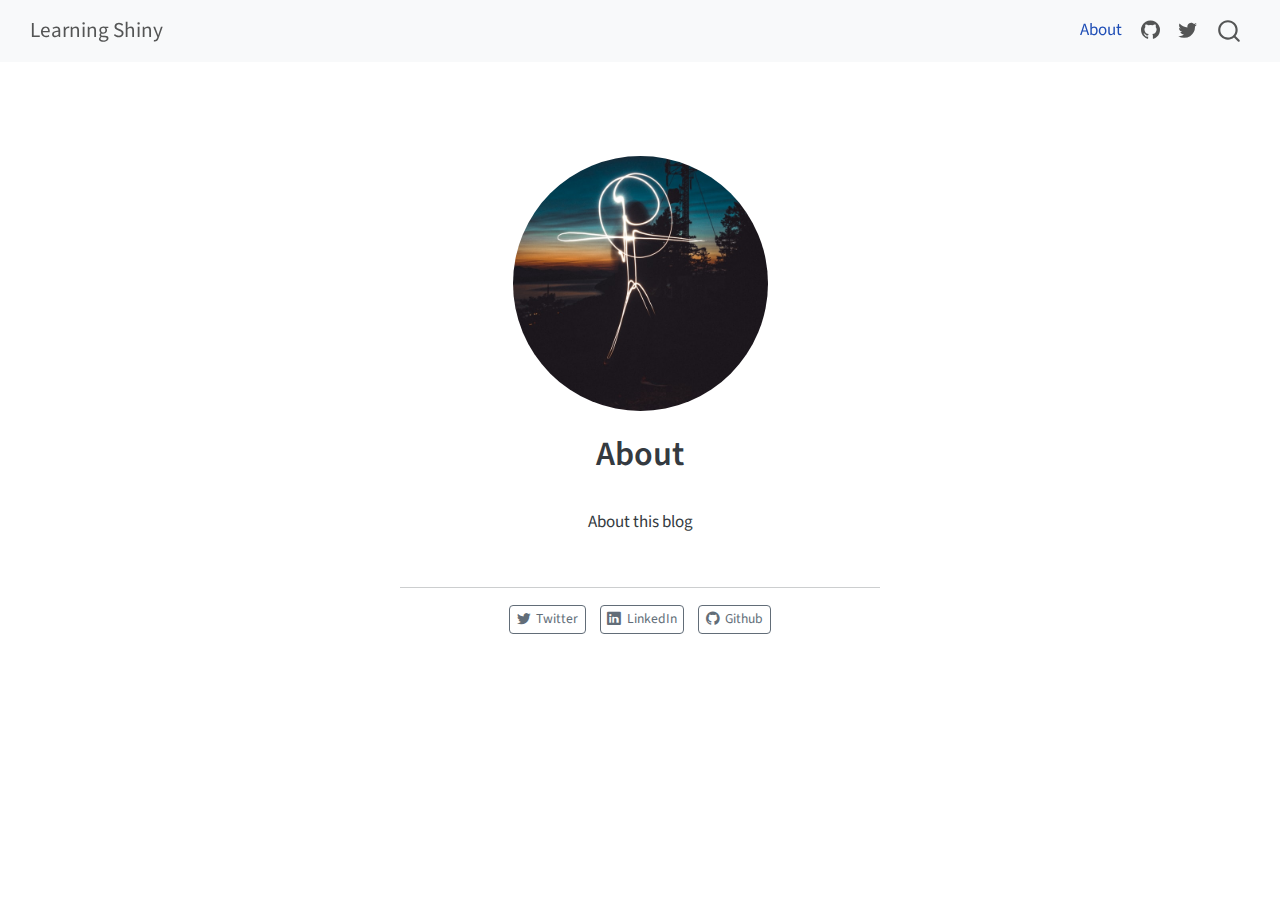
<file: about.html>
<!DOCTYPE html>
<html xmlns="http://www.w3.org/1999/xhtml" lang="en" xml:lang="en"><head>

<meta charset="utf-8">
<meta name="generator" content="quarto-1.5.57">

<meta name="viewport" content="width=device-width, initial-scale=1.0, user-scalable=yes">


<title>About – Learning Shiny</title>
<style>
code{white-space: pre-wrap;}
span.smallcaps{font-variant: small-caps;}
div.columns{display: flex; gap: min(4vw, 1.5em);}
div.column{flex: auto; overflow-x: auto;}
div.hanging-indent{margin-left: 1.5em; text-indent: -1.5em;}
ul.task-list{list-style: none;}
ul.task-list li input[type="checkbox"] {
  width: 0.8em;
  margin: 0 0.8em 0.2em -1em; /* quarto-specific, see https://github.com/quarto-dev/quarto-cli/issues/4556 */ 
  vertical-align: middle;
}
</style>


<script src="site_libs/quarto-nav/quarto-nav.js"></script>
<script src="site_libs/quarto-nav/headroom.min.js"></script>
<script src="site_libs/clipboard/clipboard.min.js"></script>
<script src="site_libs/quarto-search/autocomplete.umd.js"></script>
<script src="site_libs/quarto-search/fuse.min.js"></script>
<script src="site_libs/quarto-search/quarto-search.js"></script>
<meta name="quarto:offset" content="./">
<script src="site_libs/quarto-html/quarto.js"></script>
<script src="site_libs/quarto-html/popper.min.js"></script>
<script src="site_libs/quarto-html/tippy.umd.min.js"></script>
<link href="site_libs/quarto-html/tippy.css" rel="stylesheet">
<link href="site_libs/quarto-html/quarto-syntax-highlighting.css" rel="stylesheet" id="quarto-text-highlighting-styles">
<script src="site_libs/bootstrap/bootstrap.min.js"></script>
<link href="site_libs/bootstrap/bootstrap-icons.css" rel="stylesheet">
<link href="site_libs/bootstrap/bootstrap.min.css" rel="stylesheet" id="quarto-bootstrap" data-mode="light">
<link href="site_libs/quarto-contrib/line-highlight-1.0.0/line-highlight.css" rel="stylesheet">
<script id="quarto-search-options" type="application/json">{
  "location": "navbar",
  "copy-button": false,
  "collapse-after": 3,
  "panel-placement": "end",
  "type": "overlay",
  "limit": 50,
  "keyboard-shortcut": [
    "f",
    "/",
    "s"
  ],
  "show-item-context": false,
  "language": {
    "search-no-results-text": "No results",
    "search-matching-documents-text": "matching documents",
    "search-copy-link-title": "Copy link to search",
    "search-hide-matches-text": "Hide additional matches",
    "search-more-match-text": "more match in this document",
    "search-more-matches-text": "more matches in this document",
    "search-clear-button-title": "Clear",
    "search-text-placeholder": "",
    "search-detached-cancel-button-title": "Cancel",
    "search-submit-button-title": "Submit",
    "search-label": "Search"
  }
}</script>


<link rel="stylesheet" href="styles.css">
</head>

<body class="nav-fixed fullcontent">

<div id="quarto-search-results"></div>
  <header id="quarto-header" class="headroom fixed-top">
    <nav class="navbar navbar-expand-lg " data-bs-theme="dark">
      <div class="navbar-container container-fluid">
      <div class="navbar-brand-container mx-auto">
    <a class="navbar-brand" href="./index.html">
    <span class="navbar-title">Learning Shiny</span>
    </a>
  </div>
            <div id="quarto-search" class="" title="Search"></div>
          <button class="navbar-toggler" type="button" data-bs-toggle="collapse" data-bs-target="#navbarCollapse" aria-controls="navbarCollapse" role="menu" aria-expanded="false" aria-label="Toggle navigation" onclick="if (window.quartoToggleHeadroom) { window.quartoToggleHeadroom(); }">
  <span class="navbar-toggler-icon"></span>
</button>
          <div class="collapse navbar-collapse" id="navbarCollapse">
            <ul class="navbar-nav navbar-nav-scroll ms-auto">
  <li class="nav-item">
    <a class="nav-link active" href="./about.html" aria-current="page"> 
<span class="menu-text">About</span></a>
  </li>  
  <li class="nav-item compact">
    <a class="nav-link" href="https://github.com/"> <i class="bi bi-github" role="img">
</i> 
<span class="menu-text"></span></a>
  </li>  
  <li class="nav-item compact">
    <a class="nav-link" href="https://twitter.com"> <i class="bi bi-twitter" role="img">
</i> 
<span class="menu-text"></span></a>
  </li>  
</ul>
          </div> <!-- /navcollapse -->
            <div class="quarto-navbar-tools">
</div>
      </div> <!-- /container-fluid -->
    </nav>
</header>
<!-- content -->
<div id="quarto-content" class="quarto-container page-columns page-rows-contents page-layout-article page-navbar">
<!-- sidebar -->
<!-- margin-sidebar -->
    
<!-- main -->
<div class="quarto-about-jolla">
  <img src="profile.jpg" class="about-image
  round " style="height: 15em; width: 15em;">
 <header id="title-block-header" class="quarto-title-block default">
<div class="quarto-title">
<h1 class="title">About</h1>
</div>
<div class="quarto-title-meta">
  </div>
</header><main class="content" id="quarto-document-content">
<p>About this blog</p>


</main> 
  <hr class="about-sep">
   <div class="about-links">
  <a href="https://twitter.com" class="about-link" rel="" target="">
    <i class="bi bi-twitter"></i>
     <span class="about-link-text">Twitter</span>
  </a>
  <a href="https://linkedin.com" class="about-link" rel="" target="">
    <i class="bi bi-linkedin"></i>
     <span class="about-link-text">LinkedIn</span>
  </a>
  <a href="https://github.com" class="about-link" rel="" target="">
    <i class="bi bi-github"></i>
     <span class="about-link-text">Github</span>
  </a>
</div>
</div>
 <!-- /main -->
<script id="quarto-html-after-body" type="application/javascript">
window.document.addEventListener("DOMContentLoaded", function (event) {
  const toggleBodyColorMode = (bsSheetEl) => {
    const mode = bsSheetEl.getAttribute("data-mode");
    const bodyEl = window.document.querySelector("body");
    if (mode === "dark") {
      bodyEl.classList.add("quarto-dark");
      bodyEl.classList.remove("quarto-light");
    } else {
      bodyEl.classList.add("quarto-light");
      bodyEl.classList.remove("quarto-dark");
    }
  }
  const toggleBodyColorPrimary = () => {
    const bsSheetEl = window.document.querySelector("link#quarto-bootstrap");
    if (bsSheetEl) {
      toggleBodyColorMode(bsSheetEl);
    }
  }
  toggleBodyColorPrimary();  
  const isCodeAnnotation = (el) => {
    for (const clz of el.classList) {
      if (clz.startsWith('code-annotation-')) {                     
        return true;
      }
    }
    return false;
  }
  const onCopySuccess = function(e) {
    // button target
    const button = e.trigger;
    // don't keep focus
    button.blur();
    // flash "checked"
    button.classList.add('code-copy-button-checked');
    var currentTitle = button.getAttribute("title");
    button.setAttribute("title", "Copied!");
    let tooltip;
    if (window.bootstrap) {
      button.setAttribute("data-bs-toggle", "tooltip");
      button.setAttribute("data-bs-placement", "left");
      button.setAttribute("data-bs-title", "Copied!");
      tooltip = new bootstrap.Tooltip(button, 
        { trigger: "manual", 
          customClass: "code-copy-button-tooltip",
          offset: [0, -8]});
      tooltip.show();    
    }
    setTimeout(function() {
      if (tooltip) {
        tooltip.hide();
        button.removeAttribute("data-bs-title");
        button.removeAttribute("data-bs-toggle");
        button.removeAttribute("data-bs-placement");
      }
      button.setAttribute("title", currentTitle);
      button.classList.remove('code-copy-button-checked');
    }, 1000);
    // clear code selection
    e.clearSelection();
  }
  const getTextToCopy = function(trigger) {
      const codeEl = trigger.previousElementSibling.cloneNode(true);
      for (const childEl of codeEl.children) {
        if (isCodeAnnotation(childEl)) {
          childEl.remove();
        }
      }
      return codeEl.innerText;
  }
  const clipboard = new window.ClipboardJS('.code-copy-button:not([data-in-quarto-modal])', {
    text: getTextToCopy
  });
  clipboard.on('success', onCopySuccess);
  if (window.document.getElementById('quarto-embedded-source-code-modal')) {
    // For code content inside modals, clipBoardJS needs to be initialized with a container option
    // TODO: Check when it could be a function (https://github.com/zenorocha/clipboard.js/issues/860)
    const clipboardModal = new window.ClipboardJS('.code-copy-button[data-in-quarto-modal]', {
      text: getTextToCopy,
      container: window.document.getElementById('quarto-embedded-source-code-modal')
    });
    clipboardModal.on('success', onCopySuccess);
  }
    var localhostRegex = new RegExp(/^(?:http|https):\/\/localhost\:?[0-9]*\//);
    var mailtoRegex = new RegExp(/^mailto:/);
      var filterRegex = new RegExp("https:\/\/chendaniely\.github\.io\/dan-joe-shiny\/");
    var isInternal = (href) => {
        return filterRegex.test(href) || localhostRegex.test(href) || mailtoRegex.test(href);
    }
    // Inspect non-navigation links and adorn them if external
 	var links = window.document.querySelectorAll('a[href]:not(.nav-link):not(.navbar-brand):not(.toc-action):not(.sidebar-link):not(.sidebar-item-toggle):not(.pagination-link):not(.no-external):not([aria-hidden]):not(.dropdown-item):not(.quarto-navigation-tool):not(.about-link)');
    for (var i=0; i<links.length; i++) {
      const link = links[i];
      if (!isInternal(link.href)) {
        // undo the damage that might have been done by quarto-nav.js in the case of
        // links that we want to consider external
        if (link.dataset.originalHref !== undefined) {
          link.href = link.dataset.originalHref;
        }
      }
    }
  function tippyHover(el, contentFn, onTriggerFn, onUntriggerFn) {
    const config = {
      allowHTML: true,
      maxWidth: 500,
      delay: 100,
      arrow: false,
      appendTo: function(el) {
          return el.parentElement;
      },
      interactive: true,
      interactiveBorder: 10,
      theme: 'quarto',
      placement: 'bottom-start',
    };
    if (contentFn) {
      config.content = contentFn;
    }
    if (onTriggerFn) {
      config.onTrigger = onTriggerFn;
    }
    if (onUntriggerFn) {
      config.onUntrigger = onUntriggerFn;
    }
    window.tippy(el, config); 
  }
  const noterefs = window.document.querySelectorAll('a[role="doc-noteref"]');
  for (var i=0; i<noterefs.length; i++) {
    const ref = noterefs[i];
    tippyHover(ref, function() {
      // use id or data attribute instead here
      let href = ref.getAttribute('data-footnote-href') || ref.getAttribute('href');
      try { href = new URL(href).hash; } catch {}
      const id = href.replace(/^#\/?/, "");
      const note = window.document.getElementById(id);
      if (note) {
        return note.innerHTML;
      } else {
        return "";
      }
    });
  }
  const xrefs = window.document.querySelectorAll('a.quarto-xref');
  const processXRef = (id, note) => {
    // Strip column container classes
    const stripColumnClz = (el) => {
      el.classList.remove("page-full", "page-columns");
      if (el.children) {
        for (const child of el.children) {
          stripColumnClz(child);
        }
      }
    }
    stripColumnClz(note)
    if (id === null || id.startsWith('sec-')) {
      // Special case sections, only their first couple elements
      const container = document.createElement("div");
      if (note.children && note.children.length > 2) {
        container.appendChild(note.children[0].cloneNode(true));
        for (let i = 1; i < note.children.length; i++) {
          const child = note.children[i];
          if (child.tagName === "P" && child.innerText === "") {
            continue;
          } else {
            container.appendChild(child.cloneNode(true));
            break;
          }
        }
        if (window.Quarto?.typesetMath) {
          window.Quarto.typesetMath(container);
        }
        return container.innerHTML
      } else {
        if (window.Quarto?.typesetMath) {
          window.Quarto.typesetMath(note);
        }
        return note.innerHTML;
      }
    } else {
      // Remove any anchor links if they are present
      const anchorLink = note.querySelector('a.anchorjs-link');
      if (anchorLink) {
        anchorLink.remove();
      }
      if (window.Quarto?.typesetMath) {
        window.Quarto.typesetMath(note);
      }
      // TODO in 1.5, we should make sure this works without a callout special case
      if (note.classList.contains("callout")) {
        return note.outerHTML;
      } else {
        return note.innerHTML;
      }
    }
  }
  for (var i=0; i<xrefs.length; i++) {
    const xref = xrefs[i];
    tippyHover(xref, undefined, function(instance) {
      instance.disable();
      let url = xref.getAttribute('href');
      let hash = undefined; 
      if (url.startsWith('#')) {
        hash = url;
      } else {
        try { hash = new URL(url).hash; } catch {}
      }
      if (hash) {
        const id = hash.replace(/^#\/?/, "");
        const note = window.document.getElementById(id);
        if (note !== null) {
          try {
            const html = processXRef(id, note.cloneNode(true));
            instance.setContent(html);
          } finally {
            instance.enable();
            instance.show();
          }
        } else {
          // See if we can fetch this
          fetch(url.split('#')[0])
          .then(res => res.text())
          .then(html => {
            const parser = new DOMParser();
            const htmlDoc = parser.parseFromString(html, "text/html");
            const note = htmlDoc.getElementById(id);
            if (note !== null) {
              const html = processXRef(id, note);
              instance.setContent(html);
            } 
          }).finally(() => {
            instance.enable();
            instance.show();
          });
        }
      } else {
        // See if we can fetch a full url (with no hash to target)
        // This is a special case and we should probably do some content thinning / targeting
        fetch(url)
        .then(res => res.text())
        .then(html => {
          const parser = new DOMParser();
          const htmlDoc = parser.parseFromString(html, "text/html");
          const note = htmlDoc.querySelector('main.content');
          if (note !== null) {
            // This should only happen for chapter cross references
            // (since there is no id in the URL)
            // remove the first header
            if (note.children.length > 0 && note.children[0].tagName === "HEADER") {
              note.children[0].remove();
            }
            const html = processXRef(null, note);
            instance.setContent(html);
          } 
        }).finally(() => {
          instance.enable();
          instance.show();
        });
      }
    }, function(instance) {
    });
  }
      let selectedAnnoteEl;
      const selectorForAnnotation = ( cell, annotation) => {
        let cellAttr = 'data-code-cell="' + cell + '"';
        let lineAttr = 'data-code-annotation="' +  annotation + '"';
        const selector = 'span[' + cellAttr + '][' + lineAttr + ']';
        return selector;
      }
      const selectCodeLines = (annoteEl) => {
        const doc = window.document;
        const targetCell = annoteEl.getAttribute("data-target-cell");
        const targetAnnotation = annoteEl.getAttribute("data-target-annotation");
        const annoteSpan = window.document.querySelector(selectorForAnnotation(targetCell, targetAnnotation));
        const lines = annoteSpan.getAttribute("data-code-lines").split(",");
        const lineIds = lines.map((line) => {
          return targetCell + "-" + line;
        })
        let top = null;
        let height = null;
        let parent = null;
        if (lineIds.length > 0) {
            //compute the position of the single el (top and bottom and make a div)
            const el = window.document.getElementById(lineIds[0]);
            top = el.offsetTop;
            height = el.offsetHeight;
            parent = el.parentElement.parentElement;
          if (lineIds.length > 1) {
            const lastEl = window.document.getElementById(lineIds[lineIds.length - 1]);
            const bottom = lastEl.offsetTop + lastEl.offsetHeight;
            height = bottom - top;
          }
          if (top !== null && height !== null && parent !== null) {
            // cook up a div (if necessary) and position it 
            let div = window.document.getElementById("code-annotation-line-highlight");
            if (div === null) {
              div = window.document.createElement("div");
              div.setAttribute("id", "code-annotation-line-highlight");
              div.style.position = 'absolute';
              parent.appendChild(div);
            }
            div.style.top = top - 2 + "px";
            div.style.height = height + 4 + "px";
            div.style.left = 0;
            let gutterDiv = window.document.getElementById("code-annotation-line-highlight-gutter");
            if (gutterDiv === null) {
              gutterDiv = window.document.createElement("div");
              gutterDiv.setAttribute("id", "code-annotation-line-highlight-gutter");
              gutterDiv.style.position = 'absolute';
              const codeCell = window.document.getElementById(targetCell);
              const gutter = codeCell.querySelector('.code-annotation-gutter');
              gutter.appendChild(gutterDiv);
            }
            gutterDiv.style.top = top - 2 + "px";
            gutterDiv.style.height = height + 4 + "px";
          }
          selectedAnnoteEl = annoteEl;
        }
      };
      const unselectCodeLines = () => {
        const elementsIds = ["code-annotation-line-highlight", "code-annotation-line-highlight-gutter"];
        elementsIds.forEach((elId) => {
          const div = window.document.getElementById(elId);
          if (div) {
            div.remove();
          }
        });
        selectedAnnoteEl = undefined;
      };
        // Handle positioning of the toggle
    window.addEventListener(
      "resize",
      throttle(() => {
        elRect = undefined;
        if (selectedAnnoteEl) {
          selectCodeLines(selectedAnnoteEl);
        }
      }, 10)
    );
    function throttle(fn, ms) {
    let throttle = false;
    let timer;
      return (...args) => {
        if(!throttle) { // first call gets through
            fn.apply(this, args);
            throttle = true;
        } else { // all the others get throttled
            if(timer) clearTimeout(timer); // cancel #2
            timer = setTimeout(() => {
              fn.apply(this, args);
              timer = throttle = false;
            }, ms);
        }
      };
    }
      // Attach click handler to the DT
      const annoteDls = window.document.querySelectorAll('dt[data-target-cell]');
      for (const annoteDlNode of annoteDls) {
        annoteDlNode.addEventListener('click', (event) => {
          const clickedEl = event.target;
          if (clickedEl !== selectedAnnoteEl) {
            unselectCodeLines();
            const activeEl = window.document.querySelector('dt[data-target-cell].code-annotation-active');
            if (activeEl) {
              activeEl.classList.remove('code-annotation-active');
            }
            selectCodeLines(clickedEl);
            clickedEl.classList.add('code-annotation-active');
          } else {
            // Unselect the line
            unselectCodeLines();
            clickedEl.classList.remove('code-annotation-active');
          }
        });
      }
  const findCites = (el) => {
    const parentEl = el.parentElement;
    if (parentEl) {
      const cites = parentEl.dataset.cites;
      if (cites) {
        return {
          el,
          cites: cites.split(' ')
        };
      } else {
        return findCites(el.parentElement)
      }
    } else {
      return undefined;
    }
  };
  var bibliorefs = window.document.querySelectorAll('a[role="doc-biblioref"]');
  for (var i=0; i<bibliorefs.length; i++) {
    const ref = bibliorefs[i];
    const citeInfo = findCites(ref);
    if (citeInfo) {
      tippyHover(citeInfo.el, function() {
        var popup = window.document.createElement('div');
        citeInfo.cites.forEach(function(cite) {
          var citeDiv = window.document.createElement('div');
          citeDiv.classList.add('hanging-indent');
          citeDiv.classList.add('csl-entry');
          var biblioDiv = window.document.getElementById('ref-' + cite);
          if (biblioDiv) {
            citeDiv.innerHTML = biblioDiv.innerHTML;
          }
          popup.appendChild(citeDiv);
        });
        return popup.innerHTML;
      });
    }
  }
});
</script>
</div> <!-- /content -->




<script src="site_libs/quarto-contrib/line-highlight-1.0.0/line-highlight.js" defer="true"></script>
</body></html>
</file>
<file: site_libs/quarto-html/tippy.css>
.tippy-box[data-animation=fade][data-state=hidden]{opacity:0}[data-tippy-root]{max-width:calc(100vw - 10px)}.tippy-box{position:relative;background-color:#333;color:#fff;border-radius:4px;font-size:14px;line-height:1.4;white-space:normal;outline:0;transition-property:transform,visibility,opacity}.tippy-box[data-placement^=top]>.tippy-arrow{bottom:0}.tippy-box[data-placement^=top]>.tippy-arrow:before{bottom:-7px;left:0;border-width:8px 8px 0;border-top-color:initial;transform-origin:center top}.tippy-box[data-placement^=bottom]>.tippy-arrow{top:0}.tippy-box[data-placement^=bottom]>.tippy-arrow:before{top:-7px;left:0;border-width:0 8px 8px;border-bottom-color:initial;transform-origin:center bottom}.tippy-box[data-placement^=left]>.tippy-arrow{right:0}.tippy-box[data-placement^=left]>.tippy-arrow:before{border-width:8px 0 8px 8px;border-left-color:initial;right:-7px;transform-origin:center left}.tippy-box[data-placement^=right]>.tippy-arrow{left:0}.tippy-box[data-placement^=right]>.tippy-arrow:before{left:-7px;border-width:8px 8px 8px 0;border-right-color:initial;transform-origin:center right}.tippy-box[data-inertia][data-state=visible]{transition-timing-function:cubic-bezier(.54,1.5,.38,1.11)}.tippy-arrow{width:16px;height:16px;color:#333}.tippy-arrow:before{content:"";position:absolute;border-color:transparent;border-style:solid}.tippy-content{position:relative;padding:5px 9px;z-index:1}
</file>
<file: site_libs/quarto-html/quarto-syntax-highlighting.css>
/* quarto syntax highlight colors */
:root {
  --quarto-hl-ot-color: #003B4F;
  --quarto-hl-at-color: #657422;
  --quarto-hl-ss-color: #20794D;
  --quarto-hl-an-color: #5E5E5E;
  --quarto-hl-fu-color: #4758AB;
  --quarto-hl-st-color: #20794D;
  --quarto-hl-cf-color: #003B4F;
  --quarto-hl-op-color: #5E5E5E;
  --quarto-hl-er-color: #AD0000;
  --quarto-hl-bn-color: #AD0000;
  --quarto-hl-al-color: #AD0000;
  --quarto-hl-va-color: #111111;
  --quarto-hl-bu-color: inherit;
  --quarto-hl-ex-color: inherit;
  --quarto-hl-pp-color: #AD0000;
  --quarto-hl-in-color: #5E5E5E;
  --quarto-hl-vs-color: #20794D;
  --quarto-hl-wa-color: #5E5E5E;
  --quarto-hl-do-color: #5E5E5E;
  --quarto-hl-im-color: #00769E;
  --quarto-hl-ch-color: #20794D;
  --quarto-hl-dt-color: #AD0000;
  --quarto-hl-fl-color: #AD0000;
  --quarto-hl-co-color: #5E5E5E;
  --quarto-hl-cv-color: #5E5E5E;
  --quarto-hl-cn-color: #8f5902;
  --quarto-hl-sc-color: #5E5E5E;
  --quarto-hl-dv-color: #AD0000;
  --quarto-hl-kw-color: #003B4F;
}

/* other quarto variables */
:root {
  --quarto-font-monospace: SFMono-Regular, Menlo, Monaco, Consolas, "Liberation Mono", "Courier New", monospace;
}

pre > code.sourceCode > span {
  color: #003B4F;
}

code span {
  color: #003B4F;
}

code.sourceCode > span {
  color: #003B4F;
}

div.sourceCode,
div.sourceCode pre.sourceCode {
  color: #003B4F;
}

code span.ot {
  color: #003B4F;
  font-style: inherit;
}

code span.at {
  color: #657422;
  font-style: inherit;
}

code span.ss {
  color: #20794D;
  font-style: inherit;
}

code span.an {
  color: #5E5E5E;
  font-style: inherit;
}

code span.fu {
  color: #4758AB;
  font-style: inherit;
}

code span.st {
  color: #20794D;
  font-style: inherit;
}

code span.cf {
  color: #003B4F;
  font-weight: bold;
  font-style: inherit;
}

code span.op {
  color: #5E5E5E;
  font-style: inherit;
}

code span.er {
  color: #AD0000;
  font-style: inherit;
}

code span.bn {
  color: #AD0000;
  font-style: inherit;
}

code span.al {
  color: #AD0000;
  font-style: inherit;
}

code span.va {
  color: #111111;
  font-style: inherit;
}

code span.bu {
  font-style: inherit;
}

code span.ex {
  font-style: inherit;
}

code span.pp {
  color: #AD0000;
  font-style: inherit;
}

code span.in {
  color: #5E5E5E;
  font-style: inherit;
}

code span.vs {
  color: #20794D;
  font-style: inherit;
}

code span.wa {
  color: #5E5E5E;
  font-style: italic;
}

code span.do {
  color: #5E5E5E;
  font-style: italic;
}

code span.im {
  color: #00769E;
  font-style: inherit;
}

code span.ch {
  color: #20794D;
  font-style: inherit;
}

code span.dt {
  color: #AD0000;
  font-style: inherit;
}

code span.fl {
  color: #AD0000;
  font-style: inherit;
}

code span.co {
  color: #5E5E5E;
  font-style: inherit;
}

code span.cv {
  color: #5E5E5E;
  font-style: italic;
}

code span.cn {
  color: #8f5902;
  font-style: inherit;
}

code span.sc {
  color: #5E5E5E;
  font-style: inherit;
}

code span.dv {
  color: #AD0000;
  font-style: inherit;
}

code span.kw {
  color: #003B4F;
  font-weight: bold;
  font-style: inherit;
}

.prevent-inlining {
  content: "</";
}

/*# sourceMappingURL=debc5d5d77c3f9108843748ff7464032.css.map */
</file>
<file: site_libs/quarto-contrib/line-highlight-1.0.0/line-highlight.css>
/*
modified and reduced from
https://github.com/quarto-dev/quarto-cli/tree/main/src/resources/formats/revealjs/plugins/line-highlight
*/

/* for source-line-numbers */
body:not(.modal-open) div.sourceCode pre code.has-line-highlights > span:not(.highlight-line) {
  opacity: 0.4;
}

/* for output-line-numbers */
body:not(.modal-open) div.sourceCode pre.highlight code.has-line-highlights > span:not(.highlight-line) {
  opacity: 0.4;
}

/* Adding hovering effect */
/* from https://github.com/shafayetShafee/line-highlight/issues/1#issue-1639343001 by @GShotwell*/

body:not(.modal-open) div.sourceCode:hover pre code.has-line-highlights > span:not(.highlight-line) {
  opacity: 0.4;
}


body:not(.modal-open) div.sourceCode:hover pre code.has-line-highlights > span.highlight-line {
  font-weight: 600;
}


body:not(.modal-open) div.sourceCode:hover pre.highlight code.has-line-highlights > span:not(.highlight-line) {
  opacity: 0.4;
}

body:not(.modal-open) div.sourceCode:hover pre.highlight code.has-line-highlights > span.highlight-line {
  font-weight: 600;
}
</file>
<file: styles.css>
/* css styles */
</file>
